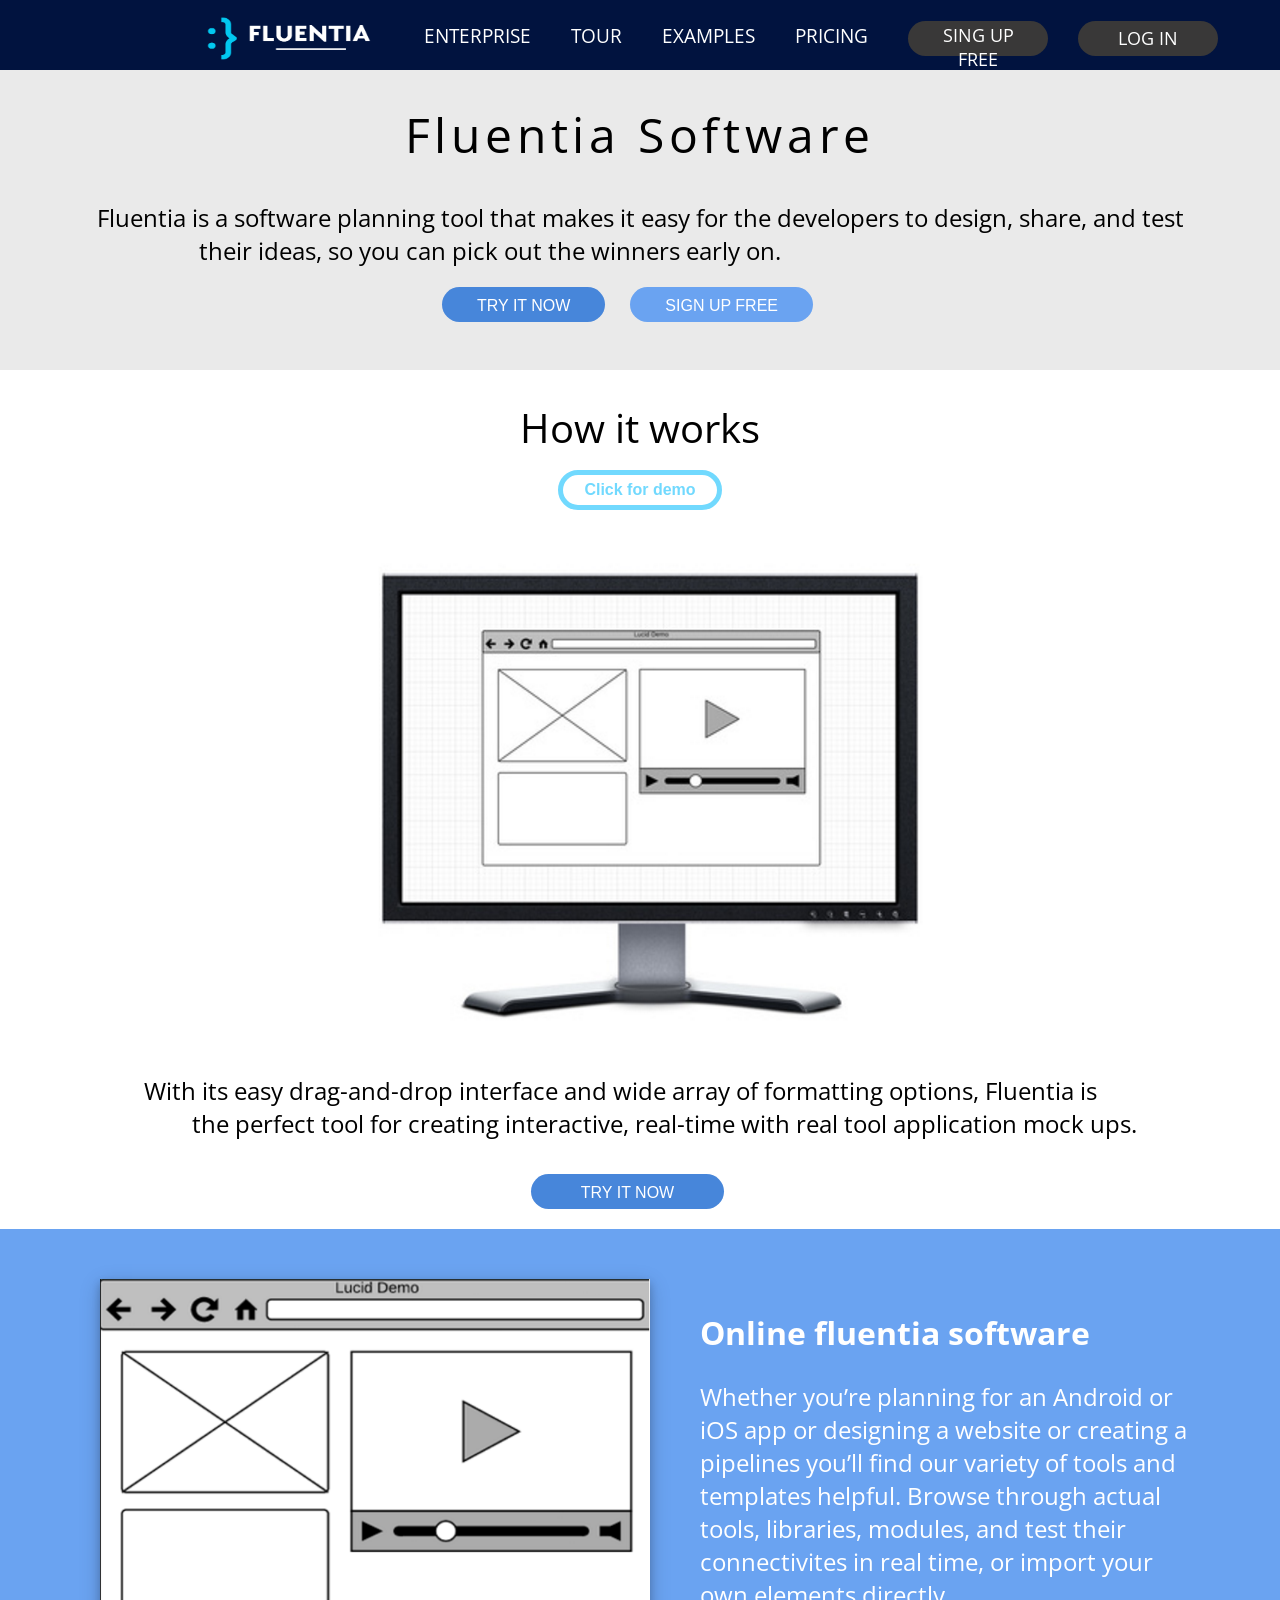
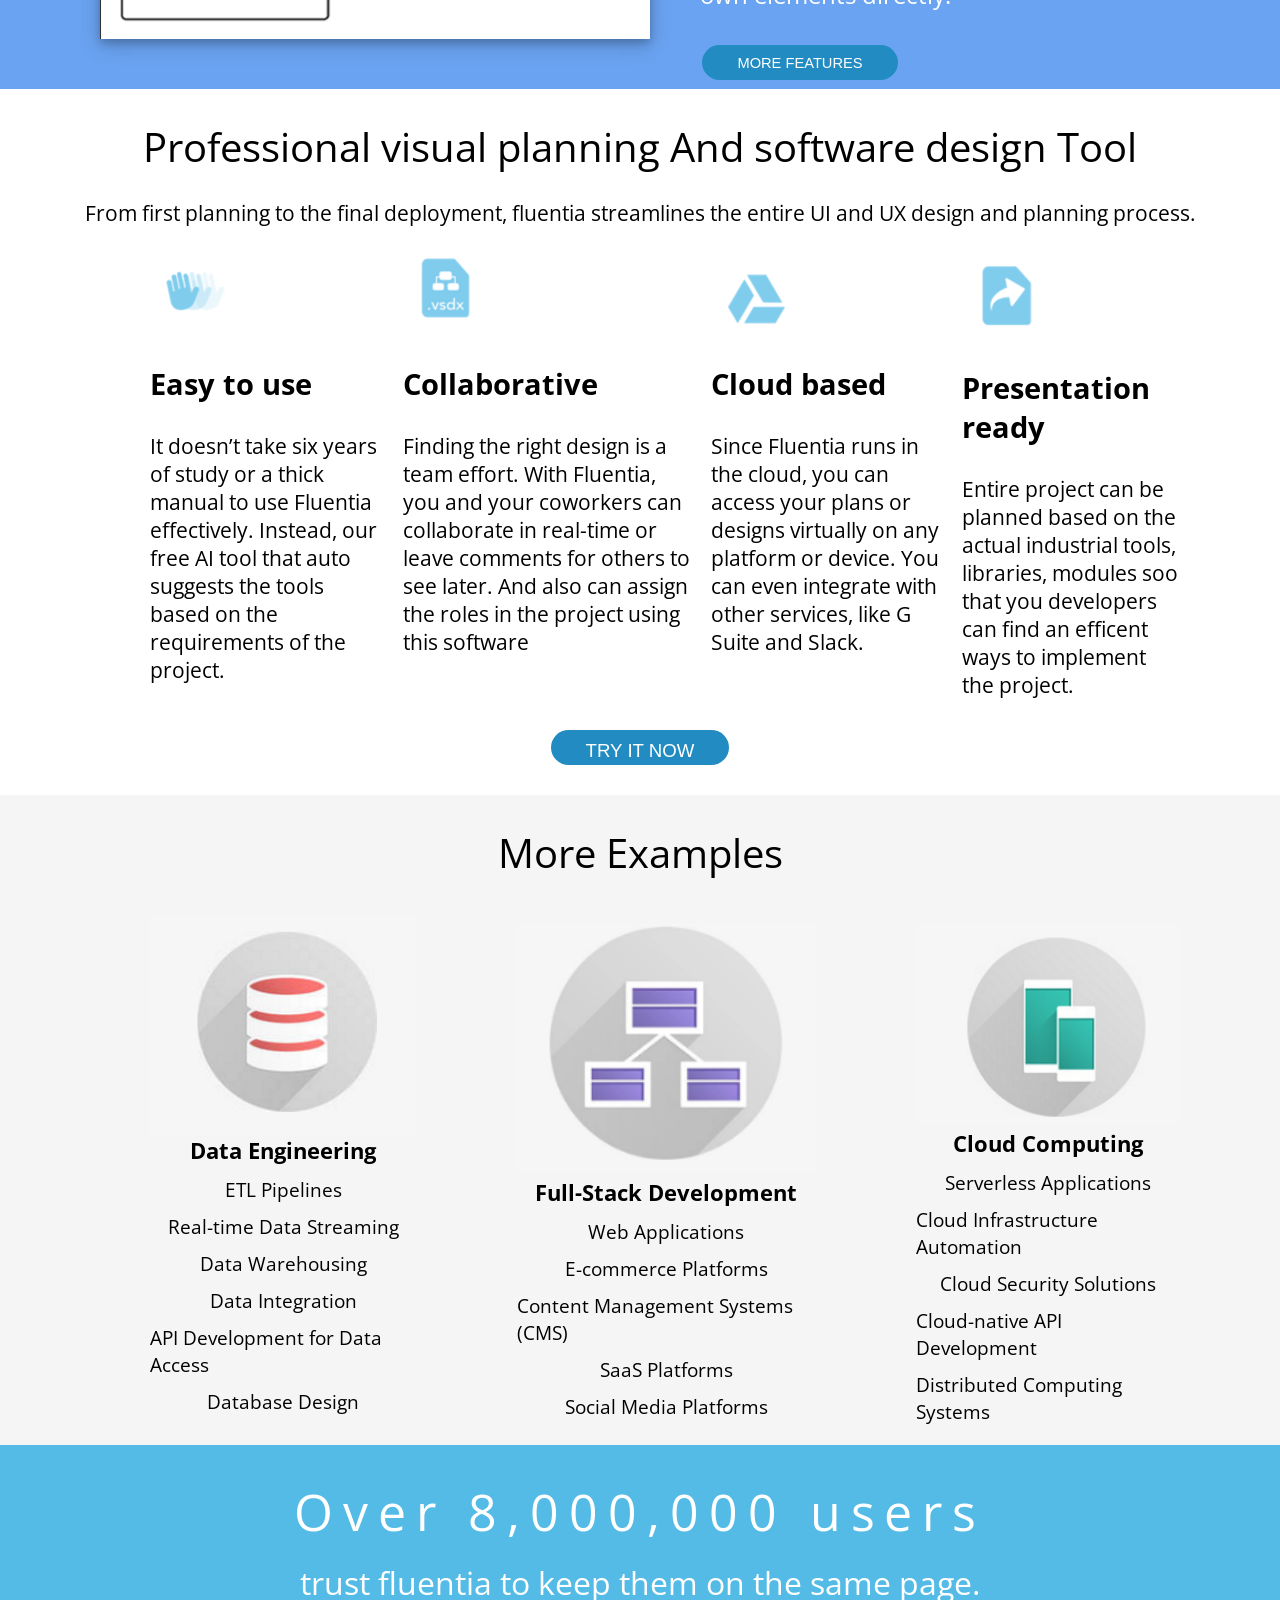
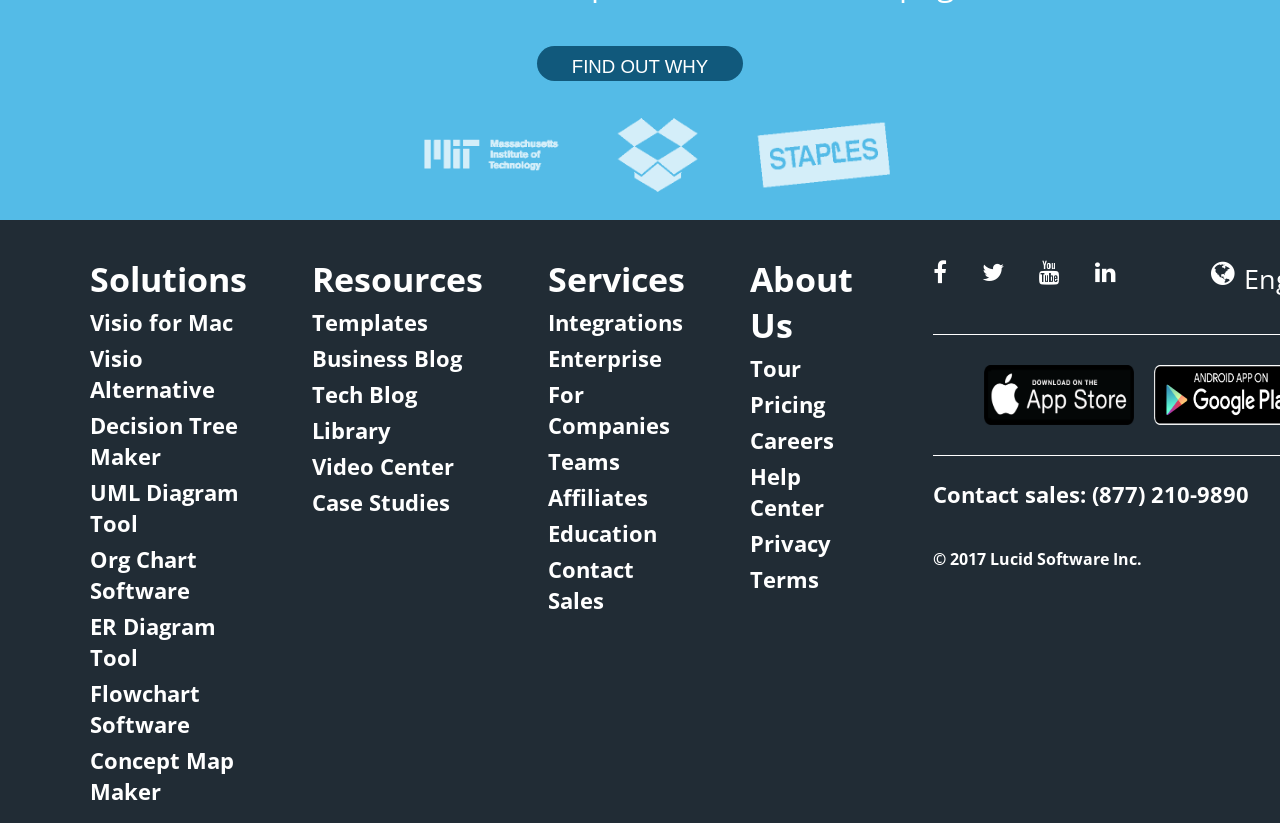
<file: index.html>
<!DOCTYPE html>
<html lang="en">
<head>
    <meta charset="UTF-8">
    <meta name="viewport" content="width=device-width, user-scalable=no, initial-scale=1.0, maximum-scale=1.0, minimum-scale=1.0">
    <title>Fluentia</title>
    <link rel="stylesheet" href="css/styles.css">
    <link href="https://fonts.googleapis.com/css?family=Open+Sans+Condensed:300" rel="stylesheet">
    <link rel="stylesheet" href="css/font-awesome.css">
    <link rel="icon" href="images/fluentia.svg"/>
</head>
<body>
    
    <header>
        <div class="logo">
            <img src="images/Screenshot 2025-03-18 235410.png" alt="">
        </div>
        <div class="menu">
            <ul>
                <li><a href="#">ENTERPRISE</a></li>
                <li><a href="#">TOUR</a></li>
                <li><a href="#">EXAMPLES</a></li>
                <li><a href="#">PRICING</a></li>
            </ul>
            <button><a href="#">SING UP FREE</a></button>
            <button><a href="#">LOG IN</a></button>
        </div>
    </header>

    <main>
        <div class="info1">
            <h1>Fluentia Software</h1>
            <p>Fluentia is a software planning tool that makes it easy for the developers to design, share, and test <br>
                &emsp;&emsp;&emsp;&emsp; their ideas, so you can pick out the winners early on.</p>
       

        <div class="botones-info1">
            <button><a href="project.html">TRY IT NOW</a></button>
            <button><a href="#">SIGN UP FREE</a></button>
        </div>


         </div>

         <!--/////////-->
         <div class="info2">
            <h2>How it works</h2>

            <button class="video-btn"><a href="#">Click for demo</a></button>

            <img src="images/pc.png" alt="">

            <p>With its easy drag-and-drop interface and wide array of formatting options, Fluentia is  <br>
            &emsp;&emsp;the perfect tool for creating interactive, real-time with real tool application mock ups.</p>

                <button><a href="#">TRY IT NOW</a></button>
       
         </div>
    </main>

    <main class="segundaParte">
        <div class="slider">
            <img src="images/slider1.png" alt="">

            <div class="infoSlider">
                <h3>Online fluentia software</h3>
                <p>Whether you’re planning for an Android or iOS app or designing a website or creating a pipelines you’ll find our variety of tools and templates helpful. Browse through actual tools, libraries, modules, and test their connectivites in real time, or import your own elements directly.</p>
                <button><a href="#">MORE FEATURES</a></button>
            </div>
        </div>

        <div class="info3">
            <h2>Professional visual planning And software design Tool</h2>
            <p>From first planning to the final deployment, fluentia streamlines the entire UI and UX design and planning process.</p>

            <div class="caracteristicas">
                <div class="easy">
                    <img src="images/easy.png" alt="">
                    <h3>Easy to use</h3>
                    <p>It doesn’t take six years of study or a thick manual to use Fluentia effectively. Instead, our free AI tool that auto suggests the tools based on the requirements of the project.</p>
                </div>
                <div class="collaborative">
                    <img src="images/drive.png" alt="">
                    <h3>Collaborative</h3>
                    <p>Finding the right design is a team effort. With Fluentia, you and your coworkers can collaborate in real-time or leave comments for others to see later. And also can assign the roles in the project using this software</p>
                </div>
                <div class="cloud">
                    <img src="images/cloud.png" alt="">
                    <h3>Cloud based</h3>
                    <p>Since Fluentia runs in the cloud, you can access your plans or designs virtually on any platform or device. You can even integrate with other services, like G Suite and Slack.</p>
                </div>
                <div class="presentation">
                    <img src="images/flecha.png" alt="">
                    <h3>Presentation ready</h3>
                    <p>Entire project can be planned based on the actual industrial tools, libraries, modules soo that you developers can find an efficent ways to implement the project.</p>
                </div>
            </div>
             <button><a href="#">TRY IT NOW</a></button>
        </div>

        <div class="info4">
            <h2>More Examples</h2>

            <div class="examples">
                <div class="exp1">
                    <img src="images/it.png" alt="">
                     <a href="#" class="primero">Data Engineering</a>
                    <a href="#">ETL Pipelines</a>
                    <a href="#">Real-time Data Streaming</a>
                    <a href="#">Data Warehousing</a>
                    <a href="#">Data Integration</a>
                    <a href="#">API Development for Data Access</a>
                    <a href="#">Database Design</a>
               </div>
               <div class="exp2">
                   <img src="images/it2.png" alt="">
                   <a href="#" class="primero">Full-Stack Development</a>
                   <a href="#">Web Applications</a>
                   <a href="#">E-commerce Platforms</a>
                   <a href="#">Content Management Systems (CMS)</a>
                   <a href="#">SaaS Platforms</a>
                   <a href="#">Social Media Platforms</a>
               </div>
               <div class="exp3">
                    <img src="images/it3.png" alt="">
                    <a href="#" class="primero">Cloud Computing</a>
                   <a href="#">Serverless Applications</a>                 
                   <a href="#">Cloud Infrastructure Automation</a>
                   <a href="#">Cloud Security Solutions</a>
                   <a href="#">Cloud-native API Development</a>
                   <a href="#">Distributed Computing Systems</a>
               </div>

            
            </div>
        </div>

        <div class="info5">
            <h1>Over 8,000,000 users</h1>
            <p>trust fluentia to keep them on the same page.</p>
            <button><a href="#">FIND OUT WHY</a></button>
            <img src="images/empresas.png" alt="">
        </div>

    </main>

    <footer>
        <div class="enlaces">
           <div class="enlaces1">
                <ul>
                    <li><a href="#" class="primeroF">Solutions</a></li>
                    <li><a href="#">Visio for Mac</a></li>
                    <li><a href="#">Visio Alternative</a></li>
                    <li><a href="#">Decision Tree Maker</a></li>
                    <li><a href="#">UML Diagram Tool</a></li>
                    <li><a href="#">Org Chart Software</a></li>
                    <li><a href="#">ER Diagram Tool</a></li>
                    <li><a href="#">Flowchart Software</a></li>
                    <li><a href="#">Concept Map Maker</a></li>
                </ul>
           </div>
           <div class="enlaces2">
               <ul>
                   <li><a href="#" class="primeroF">Resources</a></li>
                   <li><a href="#">Templates</a></li>
                   <li><a href="#">Business Blog</a></li>
                   <li><a href="#">Tech Blog</a></li>
                   <li><a href="#">Library</a></li>
                   <li><a href="#">Video Center</a></li>
                   <li><a href="#">Case Studies</a></li>
               </ul>
           </div>
           <div class="enlaces3">
               <ul>
                   <li><a href="#" class="primeroF">Services</a></li>
                   <li><a href="#">Integrations</a></li>
                   <li><a href="#">Enterprise</a></li>
                   <li><a href="#">For Companies</a></li>
                   <li><a href="#">Teams</a></li>
                   <li><a href="#">Affiliates</a></li>
                   <li><a href="#">Education</a></li>
                   <li><a href="#">Contact Sales</a></li>
               </ul>
           </div>
           <div class="enlaces4">
               <ul>
                   <li><a href="#" class="primeroF">About Us</a></li>
                   <li><a href="#">Tour</a></li>
                   <li><a href="#">Pricing</a></li>
                   <li><a href="#">Careers</a></li>
                   <li><a href="#">Help Center</a></li>
                   <li><a href="#">Privacy</a></li>
                   <li><a href="#">Terms</a></li>
               </ul>
           </div>
        </div>

        <div class="redesInfo">
            <div class="redes">
                <div class="icoRedes">
                    <i class="fa fa-facebook"></i>
                    <i class="fa fa-twitter"></i>
                    <i class="fa fa-youtube"></i>
                    <i class="fa fa-linkedin"></i>
                    <i class="fa fa-glassdoor"></i>
                </div>
                <span><i class="fa fa-globe"></i>English</span>
            </div>
            <div class="app">
                <img src="images/appStore.png" alt="">
                <img src="images/playStore.png" alt="">
            </div>
            <div class="contacto">
                <p class="tel">Contact sales: (877) 210-9890</p>
            
                <p>© 2017 Lucid Software Inc.</p>
            </div>
        </div>
    </footer>
</body>
</html>
</file>
<file: css/styles.css>
* {
  -webkit-box-sizing: border-box;
          box-sizing: border-box; }

body {
  margin: 0;
  padding: 0;
  font-family: 'Open Sans Condensed', sans-serif; }

header {
  min-width: 100%;
  min-height: 63px;
  background: #01133f;
  display: -webkit-box;
  display: -ms-flexbox;
  display: flex;
  -webkit-box-pack: justify;
      -ms-flex-pack: justify;
          justify-content: space-between; }
  header div.logo img {
    width: 184px;
    height: 55px;
    margin-left: 200px;
    margin-top: 10px; }
  header div.menu {
    display: -webkit-box;
    display: -ms-flexbox;
    display: flex;
    -ms-flex-item-align: center;
        align-self: center;
    margin-right: 180px; }
    header div.menu ul {
      display: -webkit-box;
      display: -ms-flexbox;
      display: flex;
      list-style: none; }
      header div.menu ul li {
        margin-right: 40px; }
        header div.menu ul li a {
          text-decoration: none;
          color: white;
          font-size: 1.2em; }
          header div.menu ul li a:hover {
            opacity: 0.6;
            cursor: pointer; }
    header div.menu button {
      margin-right: 30px;
      background: #393838;
      border: none;
      border-radius: 20px;
      margin-top: 15px;
      height: 35px;
      padding: 2px 20px; }
      header div.menu button a {
        text-decoration: none;
        font-family: 'Open Sans Condensed', sans-serif;
        color: white;
        font-size: 1.4em;
        padding: 0; }
      header div.menu button:hover {
        background: #5A5858;
        cursor: pointer; }
  @media (max-width: 1290px) {
    header button {
      font-size: 0.8em;
      width: 140px; } }
  @media (max-width: 1100px) {
    header button {
      display: none; } }
  @media (max-width: 815px) {
    header div.logo img {
      float: left;
      margin-left: 4px; }
    header div.menu {
      display: none; } }

main div.info1 {
  min-width: 100%;
  min-height: 300px;
  background: #EAEAEA;
  display: -webkit-box;
  display: -ms-flexbox;
  display: flex;
  -webkit-box-orient: vertical;
  -webkit-box-direction: normal;
      -ms-flex-direction: column;
          flex-direction: column; }
  main div.info1 h1 {
    font-size: 3em;
    font-weight: normal;
    -ms-flex-item-align: center;
        align-self: center;
    margin-bottom: 10px;
    letter-spacing: 0.1em; }
  main div.info1 p {
    -ms-flex-item-align: center;
        align-self: center;
    font-size: 1.5em;
    margin-bottom: 0px; }
  main div.info1 div.botones-info1 {
    display: -webkit-box;
    display: -ms-flexbox;
    display: flex;
    -webkit-box-pack: center;
        -ms-flex-pack: center;
            justify-content: center;
    -webkit-box-align: center;
        -ms-flex-align: center;
            align-items: center;
    margin-top: 10px; }
    main div.info1 div.botones-info1 button {
      margin-right: 25px;
      border: none;
      border-radius: 20px;
      margin-top: 10px;
      height: 35px;
      padding: 10px 35px;
      background: #4786DA; }
      main div.info1 div.botones-info1 button:last-child {
        background: #6AA3F1; }
      main div.info1 div.botones-info1 button a {
        text-decoration: none;
        color: white;
        font-size: 1.2em; }
      main div.info1 div.botones-info1 button:hover {
        background: #689EE5;
        cursor: pointer;
        -webkit-transition: all 0.4s;
        transition: all 0.4s; }
      main div.info1 div.botones-info1 button:last-child:hover {
        background: #87B4F0;
        cursor: pointer;
        -webkit-transition: all 0.4s;
        transition: all 0.4s; }

main div.info2 {
  display: -webkit-box;
  display: -ms-flexbox;
  display: flex;
  -webkit-box-orient: vertical;
  -webkit-box-direction: normal;
      -ms-flex-direction: column;
          flex-direction: column; }
  main div.info2 h2 {
    -ms-flex-item-align: center;
        align-self: center;
    margin-top: 30px;
    font-size: 2.5em;
    font-weight: normal;
    margin-bottom: 15px; }
  main div.info2 button {
    border: 5px solid #71D9FE;
    border-radius: 20px;
    height: 35px;
    background: white;
    -ms-flex-item-align: center;
        align-self: center;
    height: 40px; }
    main div.info2 button a {
      padding: 15px;
      text-decoration: none;
      color: #71D9FE;
      font-size: 1.2em;
      font-weight: bold; }
    main div.info2 button:hover {
      cursor: pointer; }
  main div.info2 img {
    margin-top: 50px;
    -ms-flex-item-align: center;
        align-self: center; }
  main div.info2 p {
    -ms-flex-item-align: center;
        align-self: center;
    font-size: 1.5em; }
  main div.info2 button:last-child {
    margin-right: 25px;
    border: none;
    border-radius: 20px;
    margin-top: 10px;
    height: 35px;
    padding: 10px 35px;
    -ms-flex-item-align: center;
        align-self: center;
    background: #4786DA; }
    main div.info2 button:last-child a {
      font-weight: normal;
      color: white; }
    main div.info2 button:last-child:hover {
      background: #87B4F0;
      cursor: pointer;
      -webkit-transition: all 0.4s;
      transition: all 0.4s; }

@media (max-width: 700px) {
  main div.info2 img {
    width: 70%; } }

main.segundaParte {
  margin-top: 20px; }
  main.segundaParte div.slider {
    min-width: 100%;
    min-height: 300px;
    background: #6AA3F1;
    display: -webkit-box;
    display: -ms-flexbox;
    display: flex; }
    main.segundaParte div.slider img {
      margin-left: 100px;
      margin-top: 50px;
      margin-bottom: 50px;
      height: 360px;
      width: 550px;
      -webkit-box-shadow: 0 4px 8px 0 rgba(0, 0, 0, 0.2), 0 6px 20px 0 rgba(0, 0, 0, 0.19);
              box-shadow: 0 4px 8px 0 rgba(0, 0, 0, 0.2), 0 6px 20px 0 rgba(0, 0, 0, 0.19); }
    main.segundaParte div.slider div.infoSlider {
      display: -webkit-box;
      display: -ms-flexbox;
      display: flex;
      -webkit-box-orient: vertical;
      -webkit-box-direction: normal;
          -ms-flex-direction: column;
              flex-direction: column;
      width: 500px;
      margin-left: 50px;
      margin-top: 50px; }
      main.segundaParte div.slider div.infoSlider h3 {
        font-size: 2em;
        color: white;
        margin-bottom: 2px; }
      main.segundaParte div.slider div.infoSlider p {
        font-size: 1.5em;
        color: white; }
      main.segundaParte div.slider div.infoSlider button {
        margin-right: 300px;
        border: none;
        border-radius: 20px;
        margin-top: 10px;
        height: 35px;
        padding: 10px 35px;
        -ms-flex-item-align: center;
            align-self: center;
        background: #228CC2; }
        main.segundaParte div.slider div.infoSlider button a {
          text-decoration: none;
          color: white;
          font-size: 1.1em; }
        main.segundaParte div.slider div.infoSlider button:hover {
          opacity: .7;
          cursor: pointer;
          -webkit-transition: all 0.4s;
          transition: all 0.4s; }
  @media (max-width: 1150px) {
    main.segundaParte div.slider {
      -webkit-box-orient: vertical;
      -webkit-box-direction: normal;
          -ms-flex-direction: column;
              flex-direction: column; }
      main.segundaParte div.slider img {
        width: 60%;
        height: 250px;
        -ms-flex-item-align: center;
            align-self: center;
        margin: auto;
        margin-top: 30px; }
      main.segundaParte div.slider div.infoSlider {
        -ms-flex-item-align: center;
            align-self: center;
        margin-bottom: 30px; } }
  main.segundaParte div.info3 {
    display: -webkit-box;
    display: -ms-flexbox;
    display: flex;
    -webkit-box-orient: vertical;
    -webkit-box-direction: normal;
        -ms-flex-direction: column;
            flex-direction: column; }
    main.segundaParte div.info3 h2 {
      -ms-flex-item-align: center;
          align-self: center;
      margin-top: 30px;
      font-size: 2.5em;
      font-weight: normal;
      margin-bottom: 4px; }
    main.segundaParte div.info3 p {
      -ms-flex-item-align: center;
          align-self: center;
      font-size: 1.3em; }
    main.segundaParte div.info3 div.caracteristicas {
      display: -webkit-box;
      display: -ms-flexbox;
      display: flex;
      margin-top: 10px;
      margin-right: 80px;
      margin-left: 150px;
      -ms-flex-pack: distribute;
          justify-content: space-around; }
      main.segundaParte div.info3 div.caracteristicas div {
        margin-right: 20px; }
        main.segundaParte div.info3 div.caracteristicas div h3 {
          font-size: 1.8em;
          font-weight: bold; }
    main.segundaParte div.info3 button {
      border: none;
      border-radius: 20px;
      margin-top: 10px;
      height: 35px;
      padding: 10px 35px;
      -ms-flex-item-align: center;
          align-self: center;
      background: #228CC2; }
      main.segundaParte div.info3 button a {
        text-decoration: none;
        color: white;
        font-size: 1.4em; }
      main.segundaParte div.info3 button:hover {
        opacity: .7;
        cursor: pointer;
        -webkit-transition: all 0.4s;
        transition: all 0.4s; }
    @media (max-width: 920px) {
      main.segundaParte div.info3 div.caracteristicas {
        -webkit-box-orient: vertical;
        -webkit-box-direction: normal;
            -ms-flex-direction: column;
                flex-direction: column; } }
  main.segundaParte div.info4 {
    display: -webkit-box;
    display: -ms-flexbox;
    display: flex;
    -webkit-box-orient: vertical;
    -webkit-box-direction: normal;
        -ms-flex-direction: column;
            flex-direction: column;
    background: #F5F5F5;
    margin-top: 30px;
    padding-bottom: 10px; }
    main.segundaParte div.info4 h2 {
      -ms-flex-item-align: center;
          align-self: center;
      margin-top: 30px;
      font-size: 2.5em;
      font-weight: normal;
      margin-bottom: 4px; }
    main.segundaParte div.info4 div.examples {
      display: -webkit-box;
      display: -ms-flexbox;
      display: flex;
      margin-top: 30px;
      margin-left: 150px;
      -ms-flex-item-align: center;
          align-self: center;
      -ms-flex-pack: distribute;
          justify-content: space-around; }
      main.segundaParte div.info4 div.examples div.exp1, main.segundaParte div.info4 div.examples div.exp2, main.segundaParte div.info4 div.examples div.exp3 {
        display: -webkit-box;
        display: -ms-flexbox;
        display: flex;
        -webkit-box-orient: vertical;
        -webkit-box-direction: normal;
            -ms-flex-direction: column;
                flex-direction: column;
        margin-right: 100px; }
        main.segundaParte div.info4 div.examples div.exp1 a, main.segundaParte div.info4 div.examples div.exp2 a, main.segundaParte div.info4 div.examples div.exp3 a {
          -ms-flex-item-align: center;
              align-self: center;
          text-decoration: none;
          color: black;
          margin-bottom: 10px;
          font-size: 1.2em; }
          main.segundaParte div.info4 div.examples div.exp1 a:nth-child(1), main.segundaParte div.info4 div.examples div.exp2 a:nth-child(1), main.segundaParte div.info4 div.examples div.exp3 a:nth-child(1) {
            font-weight: bold;
            font-size: 1.4em; }
          main.segundaParte div.info4 div.examples div.exp1 a:hover, main.segundaParte div.info4 div.examples div.exp2 a:hover, main.segundaParte div.info4 div.examples div.exp3 a:hover {
            color: #F89128;
            cursor: pointer; }
      main.segundaParte div.info4 div.examples div.exp2 img, main.segundaParte div.info4 div.examples div.exp3 img {
        margin-top: 10px; }
      main.segundaParte div.info4 div.examples div.exp1 .primero, main.segundaParte div.info4 div.examples div.exp2 .primero, main.segundaParte div.info4 div.examples div.exp3 .primero {
        font-weight: bold;
        font-size: 1.4em; }
      main.segundaParte div.info4 div.examples div.exp2 .primero, main.segundaParte div.info4 div.examples div.exp3 .primero {
        margin-top: 5px; }
    @media (max-width: 1020px) {
      main.segundaParte div.info4 div.examples {
        -webkit-box-orient: vertical;
        -webkit-box-direction: normal;
            -ms-flex-direction: column;
                flex-direction: column; } }
  main.segundaParte div.info5 {
    display: -webkit-box;
    display: -ms-flexbox;
    display: flex;
    -webkit-box-orient: vertical;
    -webkit-box-direction: normal;
        -ms-flex-direction: column;
            flex-direction: column;
    background: #54BBE7; }
    main.segundaParte div.info5 h1 {
      -ms-flex-item-align: center;
          align-self: center;
      font-size: 3.1em;
      font-weight: normal;
      color: white;
      letter-spacing: 0.2em;
      margin-bottom: 0; }
    main.segundaParte div.info5 p {
      -ms-flex-item-align: center;
          align-self: center;
      font-size: 2em;
      font-size: bold;
      color: white;
      margin-top: 15px; }
    main.segundaParte div.info5 button {
      border: none;
      border-radius: 20px;
      margin-top: 10px;
      height: 35px;
      padding: 10px 35px;
      -ms-flex-item-align: center;
          align-self: center;
      background: #11597C; }
      main.segundaParte div.info5 button a {
        text-decoration: none;
        color: white;
        font-size: 1.4em; }
      main.segundaParte div.info5 button:hover {
        opacity: .7;
        cursor: pointer;
        -webkit-transition: all 0.4s;
        transition: all 0.4s; }
    main.segundaParte div.info5 img {
      margin-top: 20px;
      -ms-flex-item-align: center;
          align-self: center;
      margin-left: 14px;
      margin-bottom: 10px; }
    @media (max-width: 700px) {
      main.segundaParte div.info5 img {
        width: 50%; } }

footer {
  min-width: 100%;
  min-height: 160px;
  background: #212C35;
  display: -webkit-box;
  display: -ms-flexbox;
  display: flex;
  -webkit-box-orient: horizontal;
  -webkit-box-direction: normal;
      -ms-flex-direction: row;
          flex-direction: row; }
  @media (max-width: 1150px) {
    footer {
      -webkit-box-orient: vertical;
      -webkit-box-direction: normal;
          -ms-flex-direction: column;
              flex-direction: column; } }
  footer div.enlaces {
    display: -webkit-box;
    display: -ms-flexbox;
    display: flex;
    -webkit-box-orient: horizontal;
    -webkit-box-direction: normal;
        -ms-flex-direction: row;
            flex-direction: row;
    margin-top: 20px;
    margin-left: 50px; }
    footer div.enlaces div.enlaces1, footer div.enlaces div.enlaces2, footer div.enlaces div.enlaces3, footer div.enlaces div.enlaces4 {
      margin-right: 25px; }
      footer div.enlaces div.enlaces1 li, footer div.enlaces div.enlaces2 li, footer div.enlaces div.enlaces3 li, footer div.enlaces div.enlaces4 li {
        list-style: none;
        margin-bottom: 5px; }
      footer div.enlaces div.enlaces1 a, footer div.enlaces div.enlaces2 a, footer div.enlaces div.enlaces3 a, footer div.enlaces div.enlaces4 a {
        text-decoration: none;
        color: white;
        font-weight: bold;
        font-size: 1.4em; }
        footer div.enlaces div.enlaces1 a:hover, footer div.enlaces div.enlaces2 a:hover, footer div.enlaces div.enlaces3 a:hover, footer div.enlaces div.enlaces4 a:hover {
          opacity: 0.7; }
    footer div.enlaces div.enlaces1 .primeroF, footer div.enlaces div.enlaces2 .primeroF, footer div.enlaces div.enlaces3 .primeroF, footer div.enlaces div.enlaces4 .primeroF {
      margin-bottom: 28px;
      font-size: 2.1em; }
      footer div.enlaces div.enlaces1 .primeroF:hover, footer div.enlaces div.enlaces2 .primeroF:hover, footer div.enlaces div.enlaces3 .primeroF:hover, footer div.enlaces div.enlaces4 .primeroF:hover {
        cursor: default;
        opacity: 1; }
  footer div.redesInfo {
    display: -webkit-box;
    display: -ms-flexbox;
    display: flex;
    -webkit-box-orient: vertical;
    -webkit-box-direction: normal;
        -ms-flex-direction: column;
            flex-direction: column;
    margin-top: 20px;
    margin-left: 55px; }
    footer div.redesInfo div.redes {
      display: -webkit-box;
      display: -ms-flexbox;
      display: flex;
      -webkit-box-pack: justify;
          -ms-flex-pack: justify;
              justify-content: space-between;
      margin-top: 20px;
      border-bottom: 1px solid white;
      width: 80%; }
      footer div.redesInfo div.redes div.icoRedes {
        display: -webkit-box;
        display: -ms-flexbox;
        display: flex;
        color: white;
        margin-right: 25px;
        margin-bottom: 50px; }
        footer div.redesInfo div.redes div.icoRedes i {
          margin-right: 15px;
          font-size: 1.5em;
          padding-right: 20px; }
          footer div.redesInfo div.redes div.icoRedes i:nth-child(1):hover {
            color: #0D779A;
            cursor: pointer; }
          footer div.redesInfo div.redes div.icoRedes i:nth-child(2):hover {
            cursor: pointer;
            color: #0DA9DC; }
          footer div.redesInfo div.redes div.icoRedes i:nth-child(3):hover {
            cursor: pointer;
            color: #D64119; }
          footer div.redesInfo div.redes div.icoRedes i:nth-child(4):hover {
            cursor: pointer;
            color: #0B71B8; }
      footer div.redesInfo div.redes span {
        font-size: 1.7em;
        color: white;
        margin-right: 150px;
        display: -webkit-box;
        display: -ms-flexbox;
        display: flex; }
        footer div.redesInfo div.redes span i {
          padding-right: 10px; }
        footer div.redesInfo div.redes span:hover {
          opacity: 0.7;
          cursor: pointer; }
    footer div.redesInfo div.app {
      margin-top: 30px;
      display: -webkit-box;
      display: -ms-flexbox;
      display: flex;
      -webkit-box-orient: horizontal;
      -webkit-box-direction: normal;
          -ms-flex-direction: row;
              flex-direction: row;
      -webkit-box-pack: center;
          -ms-flex-pack: center;
              justify-content: center;
      margin-right: 80px;
      border-bottom: 1px solid white;
      width: 80%; }
      footer div.redesInfo div.app img {
        width: 150px;
        height: 60px;
        margin-right: 20px;
        margin-bottom: 30px; }
    footer div.redesInfo div.contacto {
      display: -webkit-box;
      display: -ms-flexbox;
      display: flex;
      -webkit-box-orient: vertical;
      -webkit-box-direction: normal;
          -ms-flex-direction: column;
              flex-direction: column;
      color: white;
      font-weight: bold; }
      footer div.redesInfo div.contacto .tel {
        font-size: 1.4em; }
  @media (max-width: 1100px) {
    footer div.app img {
      width: 100px;
      height: 35; } }
</file>
